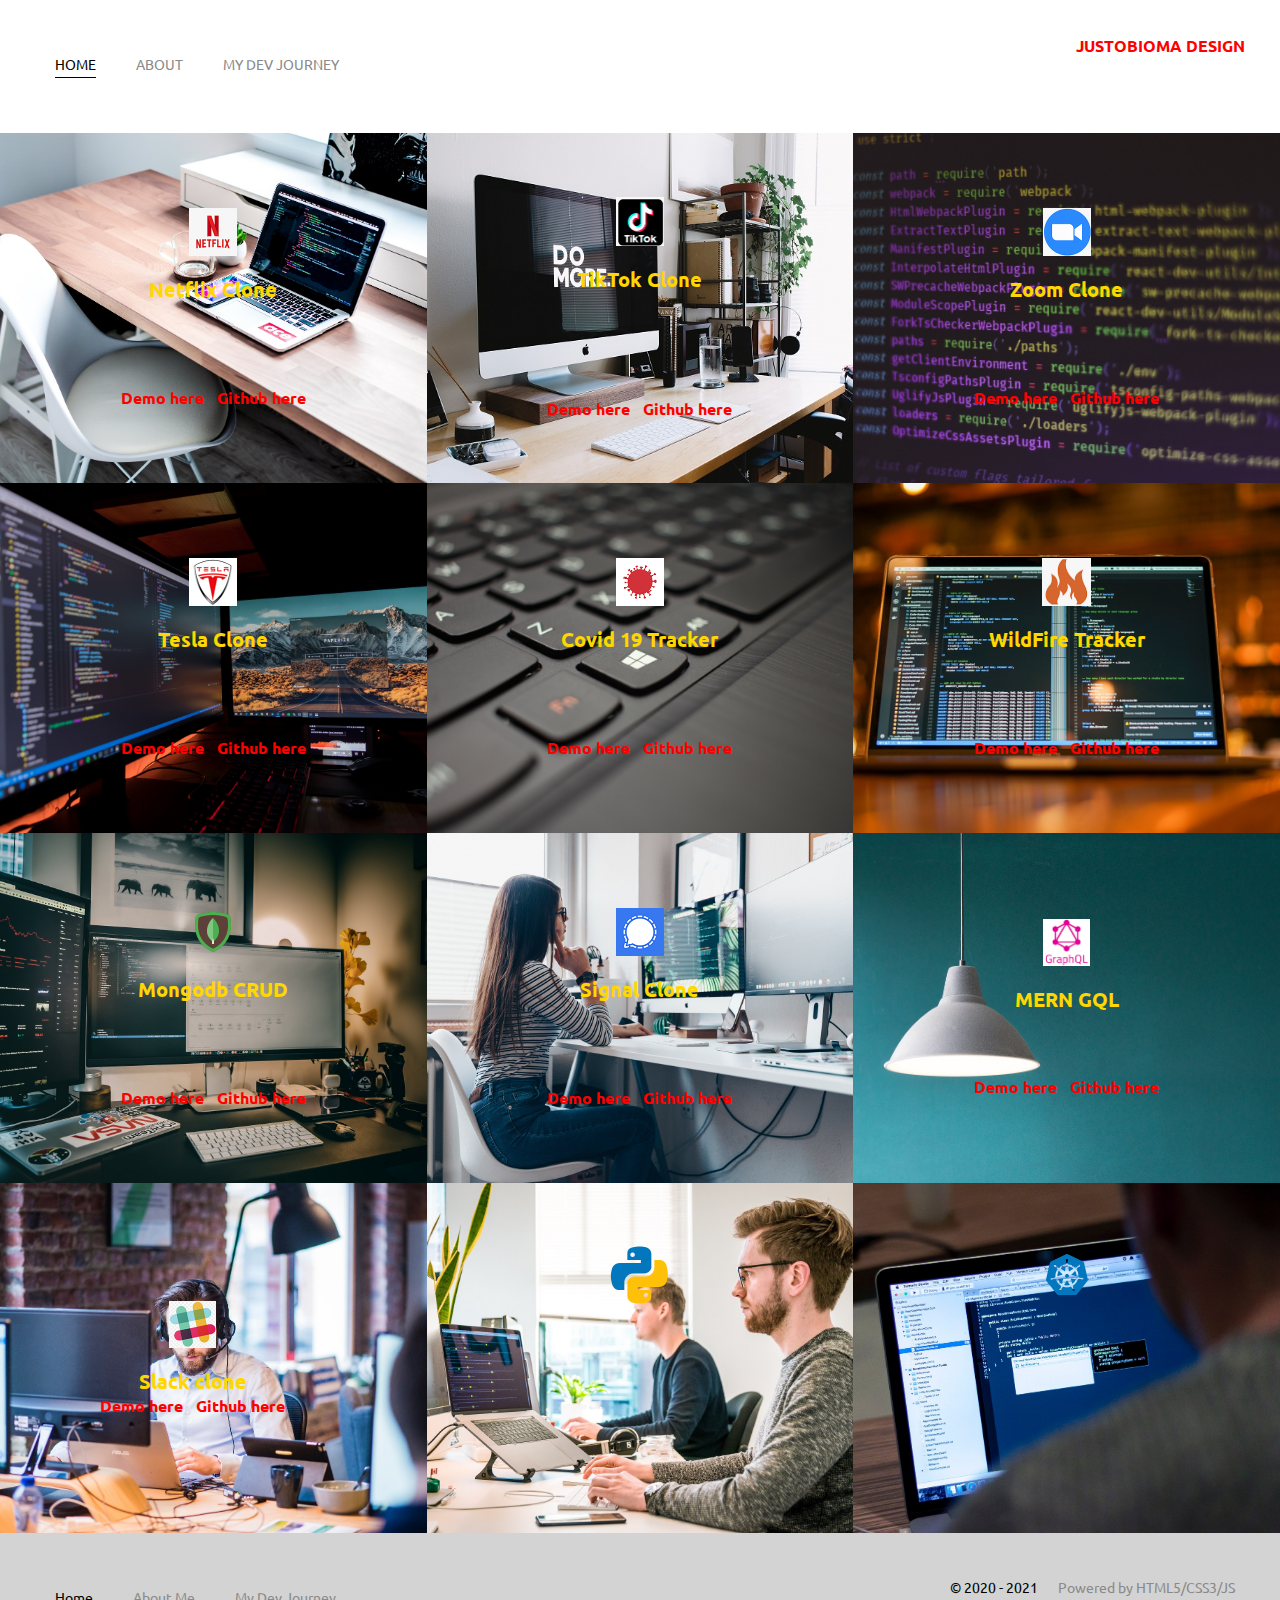
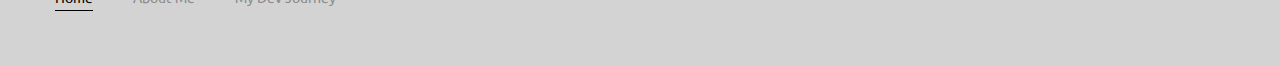
<file: index.html>
<!DOCTYPE html PUBLIC "-//W3C//DTD XHTML 1.0 Transitional//EN" "http://www.w3.org/TR/xhtml1/DTD/xhtml1-transitional.dtd">
<html>
  <head>
    <title>Home</title>
    <meta http-equiv="Content-Type" content="text/html; charset=utf-8" />
    <link
      href="https://fonts.googleapis.com/css2?family=Ubuntu:wght@300&display=swap"
      rel="stylesheet"
    />
    <link href="styles.css" rel="stylesheet" type="text/css" />
  </head>
  <body>
    <div class="container">
      <div class="nav-wrapper">
        <div class="left-side">
          <div class="nav-link-wrapper active-nav-link">
            <a href="index.html">Home</a>
          </div>
          <div class="nav-link-wrapper">
            <a href="about.html">About</a>
          </div>
          <div class="nav-link-wrapper">
            <a href="https://justobioma.com">My Dev Journey</a>
          </div>
        </div>

        <div class="right-side">
          <div class="logo">
            <div>Justobioma Design</div>
          </div>
        </div>
      </div>
      <div class="content-wrapper">
        <div class="portfolio-items-wrapper">
          <div class="portfolio-item-wrapper">
            <div
              class="portfolio-img-background"
              style="background-image: url(images/portfolio1.jpg);"
            ></div>
            <div class="img-text-wrapper">
              <div class="logo-wrapper">
                <img src="images/logos/netflix.png" />
              </div>
              <div class="netflix">Netflix Clone</div>
              <div class="subtitle">
                I built this project from Youtube using React JS and it was a
                very educative experience...<br />
                <a href="#">Demo here</a> |
                <a href="#">Github here</a>
              </div>
            </div>
          </div>
          <div class="portfolio-item-wrapper">
            <div
              class="portfolio-img-background"
              style="background-image: url(images/portfolio2.jpg);"
            ></div>
            <div class="img-text-wrapper">
              <div class="logo-wrapper">
                <img src="images/logos/tiktok.png" />
              </div>
              <div class="netflix">TikTok Clone</div>
              <div class="subtitle">
                This is another project I handled with React. I made use of
                Material UI whilst using Firebase for the hosting and
                database...<br />
                <a href="#">Demo here</a>
                | <a href="#">Github here</a>
              </div>
            </div>
          </div>
          <div class="portfolio-item-wrapper">
            <div
              class="portfolio-img-background"
              style="background-image: url(images/portfolio3.jpg);"
            ></div>
            <div class="img-text-wrapper">
              <div class="logo-wrapper">
                <img src="images/logos/zoom.png" />
              </div>
              <div class="netflix">Zoom Clone</div>
              <div class="subtitle">
                I built this project with Nodejs and employed the services;
                UUid, SocketIO, Express js and WEBRTC ...<br />
                <a href="#">Demo here</a> | <a href="#">Github here</a>
              </div>
            </div>
          </div>
          <div class="portfolio-item-wrapper">
            <div
              class="portfolio-img-background"
              style="background-image: url(images/portfolio4.jpg);"
            ></div>
            <div class="img-text-wrapper">
              <div class="logo-wrapper">
                <img src="images/logos/tesla.png" />
              </div>
              <div class="netflix">Tesla Clone</div>
              <div class="subtitle">
                This is my first attempt at building a mobile app. I used React
                Native to achieve a cross platform experience... <br />
                <a href="#">Demo here</a> | <a href="#">Github here</a>
              </div>
            </div>
          </div>
          <div class="portfolio-item-wrapper">
            <div
              class="portfolio-img-background"
              style="background-image: url(images/portfolio5.jpg);"
            ></div>
            <div class="img-text-wrapper">
              <div class="logo-wrapper">
                <img src="images/logos/covid19.png" />
              </div>
              <div class="netflix">Covid 19 Tracker</div>
              <div class="subtitle">
                This is yet another project I handled with React and Firebase.
                It is about 90% completed...<br />
                <a href="#">Demo here</a> | <a href="#">Github here</a>
              </div>
            </div>
          </div>
          <div class="portfolio-item-wrapper">
            <div
              class="portfolio-img-background"
              style="background-image: url(images/portfolio6.jpg);"
            ></div>
            <div class="img-text-wrapper">
              <div class="logo-wrapper">
                <img src="images/logos/wildfire.png" />
              </div>
              <div class="netflix">WildFire Tracker</div>
              <div class="subtitle">
                This is a truly enjoyable app for me. Again, I built it using
                React and Heroku(for hosting)...<br />
                <a href="#">Demo here</a> | <a href="#">Github here</a>
              </div>
            </div>
          </div>
          <div class="portfolio-item-wrapper">
            <div
              class="portfolio-img-background"
              style="background-image: url(images/portfolio7.jpg);"
            ></div>
            <div class="img-text-wrapper">
              <div class="logo-wrapper">
                <img src="images/logos/mongodb.png" />
              </div>
              <div class="netflix">Mongodb CRUD</div>
              <div class="subtitle">
                This is my second major Nodejs project. A classic example of
                explaining the REST API... <br />
                <a href="#">Demo here</a> | <a href="#">Github here</a>
              </div>
            </div>
          </div>
          <div class="portfolio-item-wrapper">
            <div
              class="portfolio-img-background"
              style="background-image: url(images/portfolio8.jpg);"
            ></div>
            <div class="img-text-wrapper">
              <div class="logo-wrapper">
                <img src="images/logos/signal.png" />
              </div>
              <div class="netflix">Signal Clone</div>
              <div class="subtitle">
                The Signal clone project is my second attempt at building a
                mobile app with React Native...<br />
                <a href="#">Demo here</a> | <a href="#">Github here</a>
              </div>
            </div>
          </div>
          <div class="portfolio-item-wrapper">
            <div
              class="portfolio-img-background"
              style="background-image: url(images/portfolio9.jpg);"
            ></div>
            <div class="img-text-wrapper">
              <div class="logo-wrapper">
                <img src="images/logos/graphql.png" />
              </div>
              <div class="netflix">MERN GQL</div>
              <div class="subtitle">
                This is my first experience with GraphQL, the simplified
                alternative to REST API...<br />
                <a href="#">Demo here</a> | <a href="#">Github here</a>
              </div>
            </div>
          </div>
          <div class="portfolio-item-wrapper">
            <div
              class="portfolio-img-background"
              style="background-image: url(images/portfolio10.jpg);"
            ></div>
            <div class="img-text-wrapper">
              <div class="logo-wrapper">
                <img src="images/logos/slack.png" />
              </div>
              <div class="netflix">Slack clone</div>
              <div class="subtitle">
                <a href="#">Demo here</a> | <a href="#">Github here</a>
              </div>
            </div>
          </div>
          <div class="portfolio-item-wrapper">
            <div
              class="portfolio-img-background"
              style="background-image: url(images/portfolio11.jpg);"
            ></div>
            <div class="img-text-wrapper">
              <div class="logo-wrapper">
                <img src="images/logos/python.png" />
              </div>
              <div class="subtitle">
                Python! one of the popular languages on the planet right now! I
                have taken to it because I need to script better for automation
                purposes and also to build light weight applications.
              </div>
            </div>
          </div>
          <div class="portfolio-item-wrapper">
            <div
              class="portfolio-img-background"
              style="background-image: url(images/portfolio12.jpg);"
            ></div>
            <div class="img-text-wrapper">
              <div class="logo-wrapper">
                <img src="images/logos/kubernetes.png" />
              </div>
              <div class="subtitle">
                Kubernetes is said to be the king of container orchestration.
                This is an awesome technology, tough setting up but very useful
                whilst on it. I look forward to getting jobs done with K8s.
              </div>
            </div>
          </div>
        </div>
      </div>
      <div class="footer">
        <div class="nav-wrapper">
          <div class="left-fside">
            <div class="nav-link-wrapper active-nav-link">
              <a href="index.html">Home</a>
            </div>
            <div class="nav-link-wrapper">
              <a href="about.html">About Me</a>
            </div>
            <div class="nav-link-wrapper">
              <a href="https://justobioma.com">My Dev Journey</a>
            </div>
          </div>
          <div class="right-fside">
            <div class="nav-link-wrapper">
              <div class="footer-note">
                &copy; 2020 - 2021
              </div>
            </div>
            <div class="nav-link-wrapper">
              <a href="#">Powered by HTML5/CSS3/JS</a>
            </div>
          </div>
        </div>
      </div>
    </div>
  </body>
  <script>
    const portfolioItems = document.querySelectorAll(".portfolio-item-wrapper");

    portfolioItems.forEach((portfolioItem) => {
      portfolioItem.addEventListener("mouseover", () => {
        portfolioItem.childNodes[1].classList.add("img-darken");
      });
      portfolioItem.addEventListener("mouseout", () => {
        portfolioItem.childNodes[1].classList.remove("img-darken");
      });
    });
  </script>
  <script
    type="text/javascript"
    src="https://platform.linkedin.com/badges/js/profile.js"
    async
    defer
  ></script>
</html>
</file>
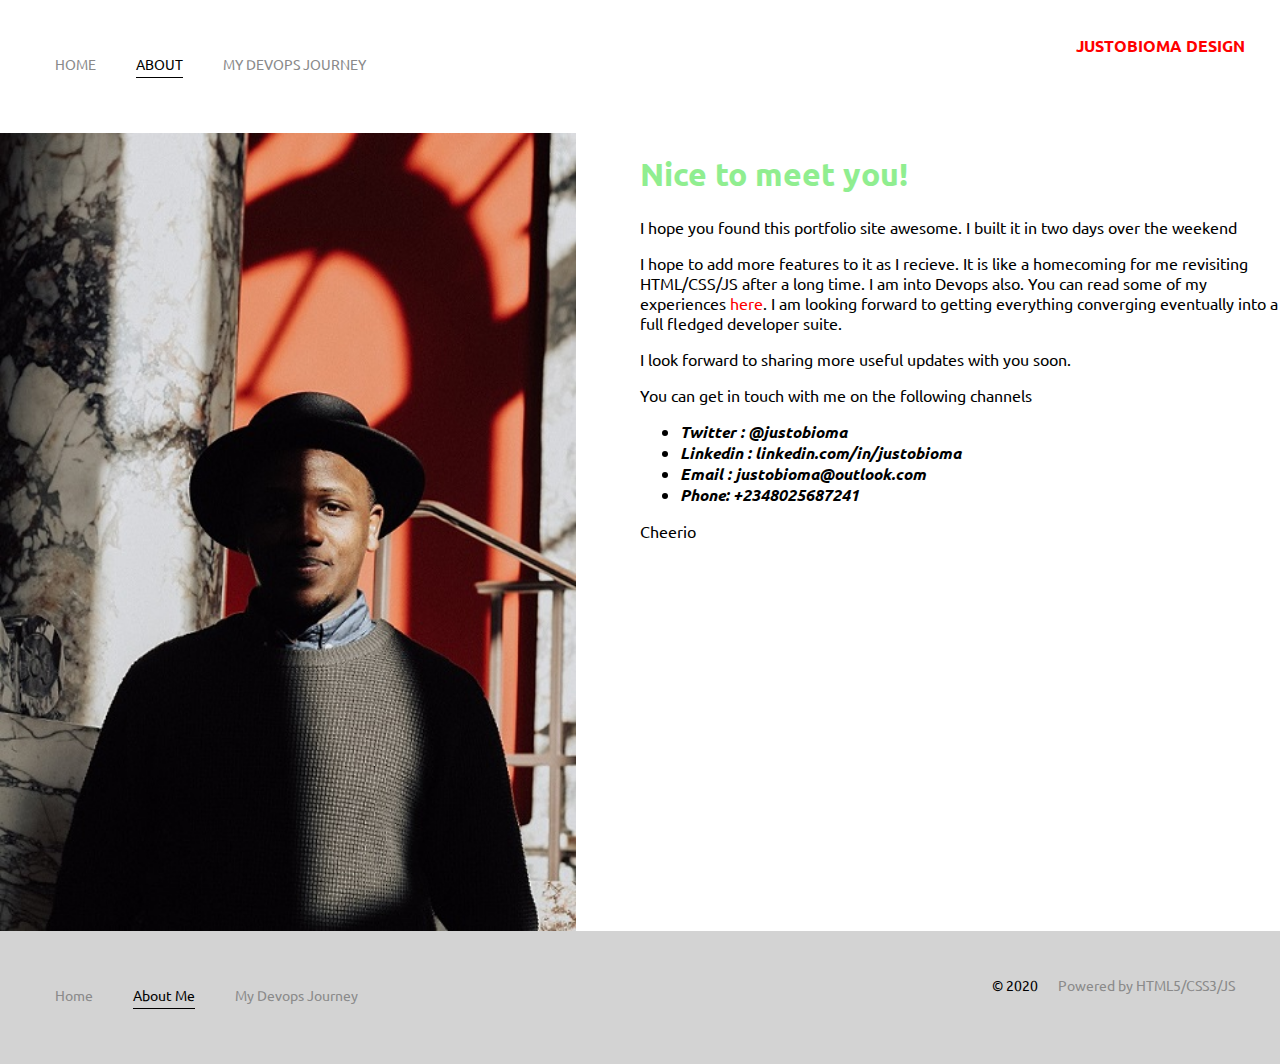
<file: about.html>
<!DOCTYPE html PUBLIC "-//W3C//DTD XHTML 1.0 Transitional//EN" "http://www.w3.org/TR/xhtml1/DTD/xhtml1-transitional.dtd">
<html>
<title>About Us</title>
<meta http-equiv="Content-Type" content="text/html; charset=utf-8" />
<link href="https://fonts.googleapis.com/css2?family=Ubuntu:wght@300&display=swap" rel="stylesheet">
<link href="styles.css" rel="stylesheet" type="text/css" />
<body>
  <div class="container">
    <div class="nav-wrapper">
      <div class="left-side">
        <div class="nav-link-wrapper">
          <a href="index.html">Home</a>
        </div>
        <div class="nav-link-wrapper active-nav-link">
          <a href="about.html">About</a>
        </div>
        <div class="nav-link-wrapper">
          <a href="https://omagweb.com/devjourney/">My Devops Journey</a>
        </div>
    </div>

      <div class="right-side">
        <div class="logo">
          <div>Justobioma Design</div>
        </div>
      </div>
    </div>
    <div class="content-wrapper">
      <div class="two-column-wrapper">
	       <div class="profile-image-wrapper">
    	     <img src="images/profile-photo.jpg">
    	   </div>
         <div class="profile-text-wrapper">
        	  <h1> Nice to meet you!</h1>
        	  <p>I hope you found this portfolio site awesome. I built it in two days over the weekend</p>
        	  <p>I hope to add more features to it as I recieve. It is like a homecoming for me revisiting HTML/CSS/JS after a long time. I am into Devops also. You can read some of my experiences
              <a href="https://omagweb.com/devjourney/">here</a>. I am looking forward to getting everything converging eventually into a full fledged developer suite.</p>
        	  <p> I look forward to sharing more useful updates with you soon.</p>
            <p> You can get in touch with me on the following channels</p>
            <div class="contacts">
            <ul>
              <li>Twitter : @justobioma</li>
              <li>Linkedin : linkedin.com/in/justobioma</li>
              <li>Email : justobioma@outlook.com</li>
              <li>Phone: +2348025687241</li>
            </ul>
          </div>
            <p>Cheerio</p>
	       </div>

	    </div>
    </div>
    <div class="footer">
      <div class="nav-wrapper">
       <div class="left-fside">
          <div class="nav-link-wrapper">
            <a href="index.html">Home</a>
          </div>
          <div class="nav-link-wrapper active-nav-link">
            <a href="about.html">About Me</a>
          </div>
          <div class="nav-link-wrapper">
            <a href="https://omagweb.com/devjourney/">My Devops Journey</a>
          </div>
       </div>
       <div class="right-fside">
         <div class="nav-link-wrapper">
            <div class="footer-note">
                &copy; 2020
            </div>
         </div>
         <div class="nav-link-wrapper">
            <a href="#">Powered by HTML5/CSS3/JS</a>
         </div>
       </div>
      </div>
    </div>
</div>
</body>

<html>
</file>
<file: styles.css>
/* MASTER STYLES */
body {
  margin: 0px;
  font-family: "Ubuntu", sans-serif;
}

.container {
  display: grid;
  grid-template-columns: 1fr;
}

/* NAV STYLES */
.nav-wrapper {
  display: flex;
  justify-content: space-between;
  padding: 35px;
}

.left-side {
  display: flex;
}

.right-side {
  text-transform: uppercase;
}

.logo {
  color: red;
  font-weight: bold;
}

.nav-wrapper > .left-side > div {
  margin: 20px;
  font-size: 0.9em;
  text-transform: uppercase;
}

.nav-link-wrapper {
  height: 22px;
  border-bottom: 1px solid transparent;
  transition: border-bottom 0.5s;
}

.nav-link-wrapper a {
  color: #8a8a8a;
  text-decoration: none;
  transition: color 0.5s;
}

.nav-link-wrapper:hover {
  border-bottom: 1px solid black;
}

.nav-link-wrapper a:hover {
  color: black;
}

.active-nav-link {
  border-bottom: 1px solid black;
}

.active-nav-link a {
  color: black !important;
}

/* ANCHOR TAGS*/
a {
  color: red;
  text-decoration: none;
}
a:hover {
  background-color: #dcdcdc;
}

/* PORTFOLIO STYLES */
.portfolio-items-wrapper {
  display: grid;
  grid-template-columns: 1fr 1fr 1fr;
}

.portfolio-item-wrapper {
  position: relative;
}

.portfolio-img-background {
  height: 350px;
  width: 100%;
  background-size: cover;
  background-position: center;
  background-repeat: no-repeat;
}

.img-text-wrapper {
  position: absolute;
  top: 0;
  display: flex;
  flex-direction: column;
  justify-content: center;
  align-items: center;
  height: 100%;
  text-align: center;
  padding-left: 100px;
  padding-right: 100px;
}

.logo-wrapper img {
  width: 50%;
  margin-bottom: 20px;
}

.img-text-wrapper .subtitle {
  transition: 1s;
  font-weight: 600;
  color: transparent;
}

.img-text-wrapper:hover .subtitle {
  font-weight: 300;
  color: lightgreen;
}

.img-darken {
  transition: 1s;
  filter: brightness(10%);
}

/* ABOUT PAGE STYLES */
.two-column-wrapper {
  display: grid;
  grid-template-columns: 1fr 1fr;
}

.profile-image-wrapper img {
  width: 90%;
}

.profile-text-wrapper h1 {
  color: lightgreen;
}

.contacts {
  font-weight: bold;
  font-style: italic;
}
/* FOOTER STYLES */
.footer {
  background-color: lightgrey;
}

.left-fside {
  display: flex;
}
.nav-wrapper > .left-fside > div {
  margin: 20px;
  font-size: 0.9em;
}
.right-fside {
  display: flex;
}
.nav-wrapper > .right-fside > div {
  margin: 10px;
  font-size: 0.9em;
}
/* TITLES */
.netflix {
  font-weight: 800;
  font-size: 20px;
  color: #ffd700;
}
</file>
